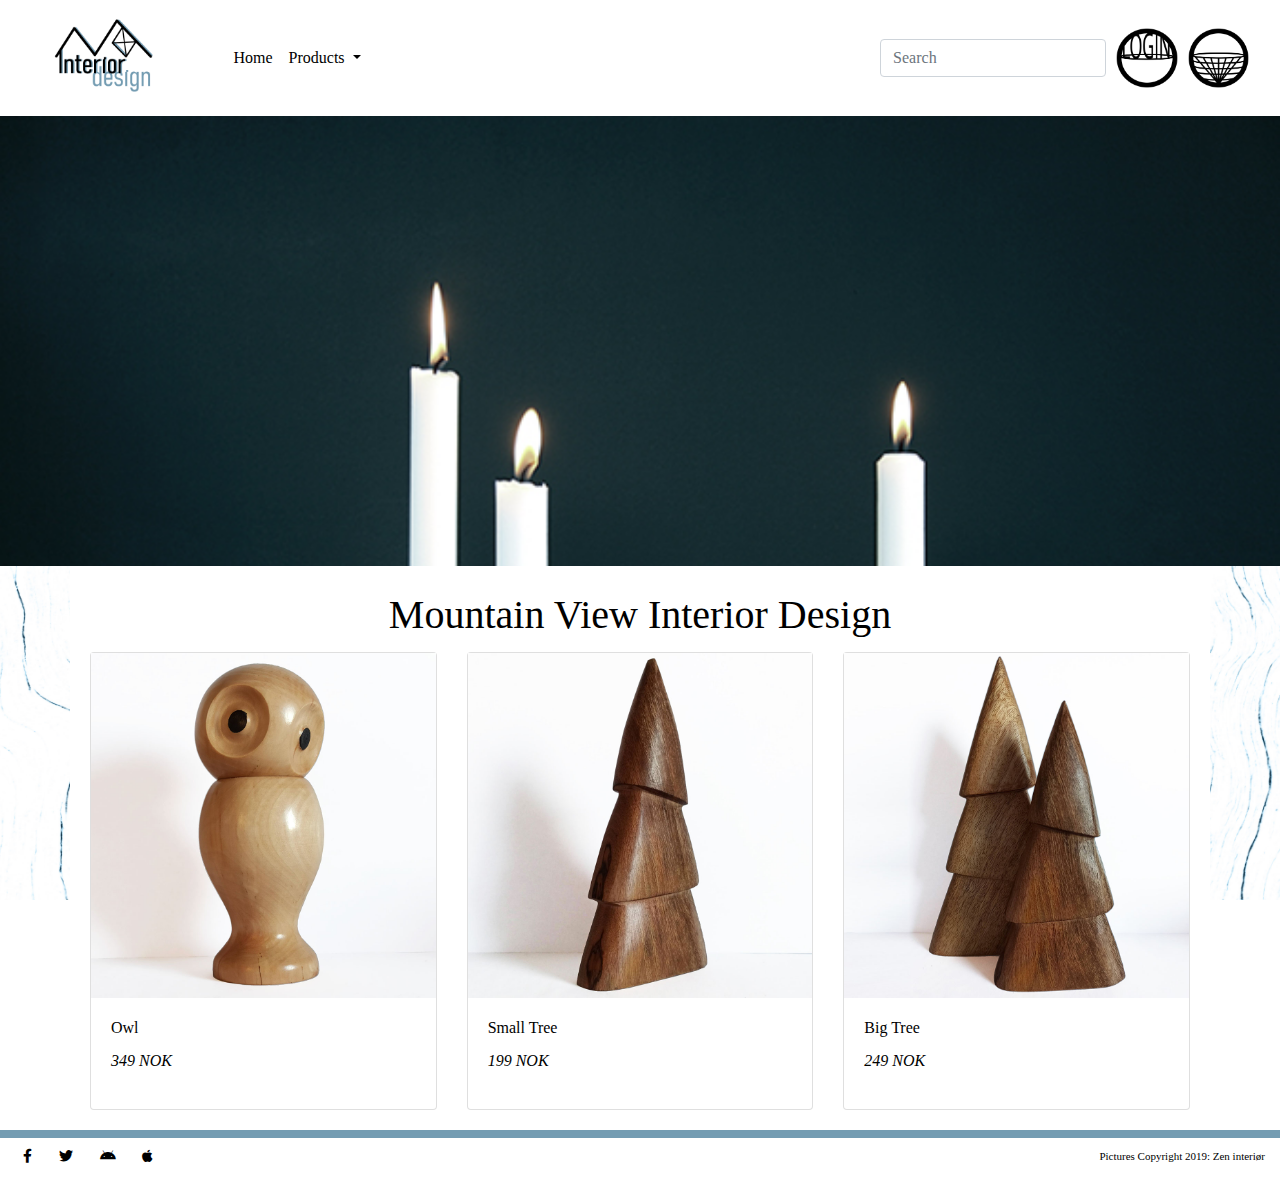
<file: MA1-/index.html>
<html lang="en">
<head>
    <meta charset="UTF-8">
    <meta name="viewport" content="width=device-width, initial-scale=1.0">
    <meta http-equiv="X-UA-Compatible" content="ie=edge">
    <link rel="stylesheet" href="https://use.fontawesome.com/releases/v5.0.7/css/all.css">
    <link rel="stylesheet" href="https://stackpath.bootstrapcdn.com/bootstrap/4.3.1/css/bootstrap.min.css" integrity="sha384-ggOyR0iXCbMQv3Xipma34MD+dH/1fQ784/j6cY/iJTQUOhcWr7x9JvoRxT2MZw1T" crossorigin="anonymous">
    <link rel="stylesheet" href="style.css">
    <title>Mountain View Interior Design</title>
</head>
<body>
    <header>
      <div class="container-fluid">
        <nav class="navbar navbar-expand-lg">
          <a href="index.html"><img class="logo" src="images/logoMV2.jpg" height="100" class="d-inline-block align-top" alt="Logo for Mountain View Interior Design"></a>
          <button class="navbar-toggler navbar-light" type="button" data-toggle="collapse" data-target="#navbarSupportedContent-6"
            aria-controls="navbarSupportedContent-6" aria-expanded="false" aria-label="Toggle navigation">
            <span class="navbar-toggler-icon"></span>
          </button>
          <div class="collapse navbar-collapse" id="navbarSupportedContent-6">
            <ul class="navbar-nav mr-auto">
              <li class="nav-item">
                <a class="nav-link" href="index.html">Home <span class="sr-only">(current)</span></a>
              </li>
              <li class="nav-item dropdown">
                <a class="nav-link dropdown-toggle" id="navbarDropdownMenuLink-6" data-toggle="dropdown" aria-haspopup="true"
                  aria-expanded="false">Products </a>
                <div class="dropdown-menu dropdown-secondary" aria-labelledby="navbarDropdownMenuLink-6">
                  <a class="dropdown-item" href="lounge.html">Lounge</a>
                  <a class="dropdown-item" href="kitchen.html">Kitchen</a>
                  <a class="dropdown-item" href="bedroom.html">Bedroom</a>
                </div>
              </li>
            </ul>
            <div class="md-form mt-0">
              <input class="form-control" type="text" placeholder="Search" aria-label="Search">
            </div>
            <a href="#" > <img class="icon" src="images/login.jpg" alt="icon for login"> </a>
           <a href="#" > <img class="icon" src="images/basket.jpg" alt="icon for basket"></a>
         </div>
        </nav>
      </div>
          
    </header>

    <main>
      <!-- I would like to get some help with this one. What to do in photoshop to make it right and css? -->
      <div class="carousel slide carousel-fade" data-ride="carousel">
        <div class="carousel-inner">
          <div class="carousel-item active">
            <img class="d-block w-100" src="images/christmas.jpg" alt="News">
          </div>
          <div class="carousel-item">
            <img class="d-block w-100" src="images/greenWood.jpg" alt="News">
          </div>
          <div class="carousel-item">
            <img class="d-block w-100" src="images/knife.jpg" alt="News">
          </div>
        </div>
      </div>

      <div class="container">
        <h1>Mountain View Interior Design</h1>
        <div class="row">
          <div class="col-md-4" >
            <div class="card" width="100%">
              <a href="lounge.html"> <img class="d-block w-100" src="images/ugle-min.jpg" alt="small tree of wood">
              </a>
              <div class="card-body">
                  <h6 class="card-title">Owl</h6>
                  <p class="interiore-price">349 NOK</p>                
              </div>
            </div>
            </div>
            <div class="col-md-4" >
              <div class="card" width="100%">
                <a href="lounge.html"><img class="d-block w-100" src="images/tre-min.jpg" alt="">
                </a>
                <div class="card-body">
                    <h6 class="card-title">Small Tree</h6>
                    <p class="interiore-price">199 NOK</p>                
                </div>
              </div>
            </div>
            <div class="col-md-4" >
              <div class="card" width="100%">
                <a href="lounge.html"><img class="d-block w-100" src="images/2trees-min.jpg" alt="wood bowle">
                </a>
                <div class="card-body">
                    <h6 class="card-title">Big Tree</h6>
                    <p class="interiore-price">249 NOK</p>                
                </div>
              </div>
            </div>
        </div>
      </div>
    </main>
    <footer class="background container-fluid page-footer font-small mdb-color pt-2">
      <div class="row d-flex align-items-center pt-2">
        <div class="col-md-5 col-lg-4 ml-lg-0">
          <div class="text-center text-md-left">
            <ul class="list-unstyled list-inline">
              <li class="list-inline-item">
                <a class="btn-floating btn-sm rgba-white-slight">
                  <i class="fab fa-facebook-f"></i>
                </a>
              </li>
              <li class="list-inline-item">
                <a class="btn-floating btn-sm rgba-white-slight">
                  <i class="fab fa-twitter"></i>
                </a>
              </li>
              <li class="list-inline-item">
                <a class="btn-floating btn-sm rgba-white-slight">
                  <i class="fab fa-android"></i>
                </a>
              </li>
              <li class="list-inline-item">
                <a class="btn-floating btn-sm rgba-white-slight">
                  <i class="fab fa-apple"></i>
                </a>
              </li>
            </ul>
          </div>
        </div>
        <div class="col-md-7 col-lg-8">
          <p class="footer-font text-center text-md-right">Pictures Copyright 2019: <a href="https://www.zeninterior.no/">Zen interiør</a></p>
        </div>
      </div>
    </div>
  </footer>
    

<script src="https://code.jquery.com/jquery-3.3.1.slim.min.js" integrity="sha384-q8i/X+965DzO0rT7abK41JStQIAqVgRVzpbzo5smXKp4YfRvH+8abtTE1Pi6jizo" crossorigin="anonymous"></script>
<script src="https://cdnjs.cloudflare.com/ajax/libs/popper.js/1.14.7/umd/popper.min.js" integrity="sha384-UO2eT0CpHqdSJQ6hJty5KVphtPhzWj9WO1clHTMGa3JDZwrnQq4sF86dIHNDz0W1" crossorigin="anonymous"></script>
<script src="https://stackpath.bootstrapcdn.com/bootstrap/4.3.1/js/bootstrap.min.js" integrity="sha384-JjSmVgyd0p3pXB1rRibZUAYoIIy6OrQ6VrjIEaFf/nJGzIxFDsf4x0xIM+B07jRM" crossorigin="anonymous"></script>
</body>
</html>
</file>
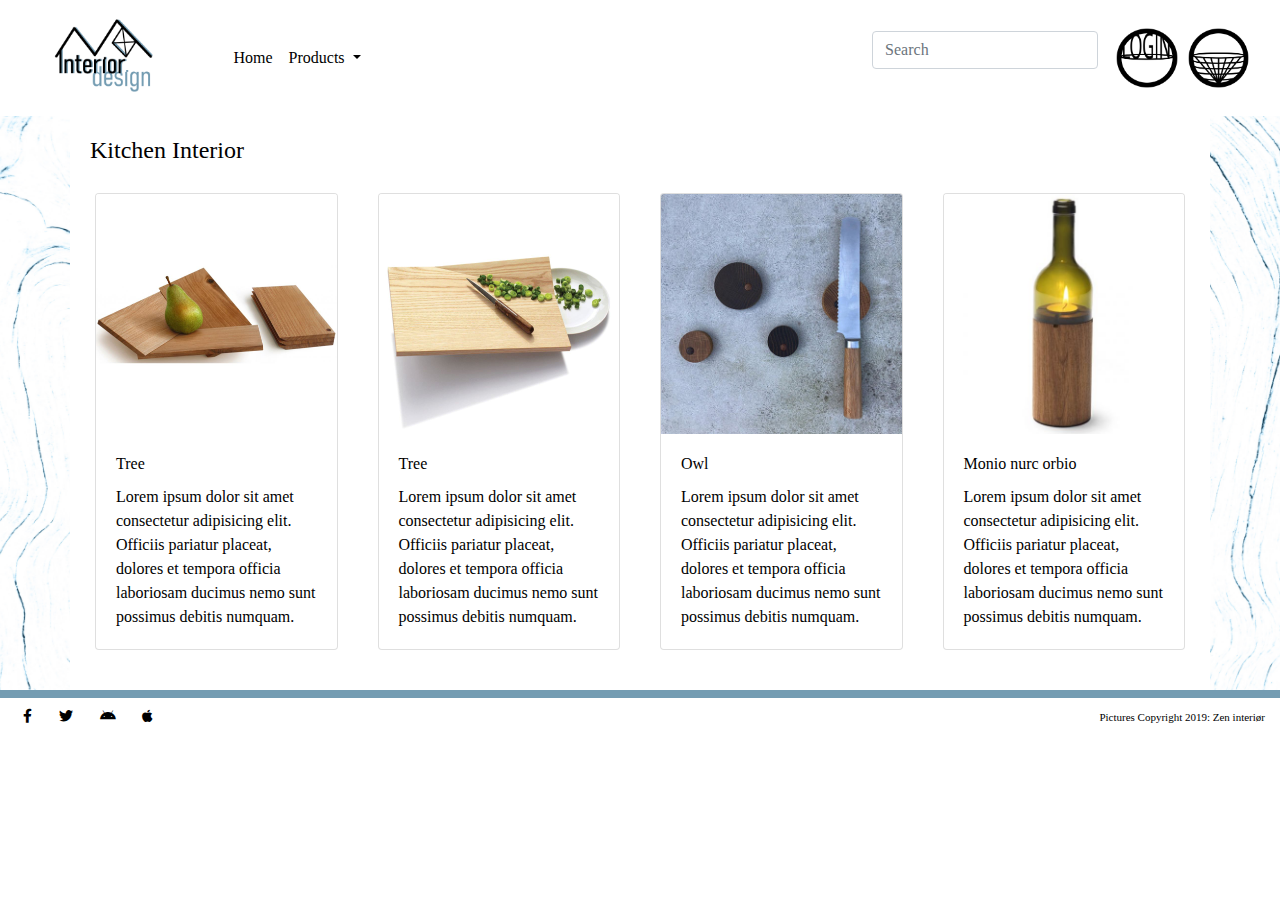
<file: MA1-/kitchen.html>
<html lang="en">
<head>
    <meta charset="UTF-8">
    <meta name="viewport" content="width=device-width, initial-scale=1.0">
    <meta http-equiv="X-UA-Compatible" content="ie=edge">
    <link rel="stylesheet" href="https://use.fontawesome.com/releases/v5.0.7/css/all.css">
    <link rel="stylesheet" href="https://stackpath.bootstrapcdn.com/bootstrap/4.3.1/css/bootstrap.min.css" integrity="sha384-ggOyR0iXCbMQv3Xipma34MD+dH/1fQ784/j6cY/iJTQUOhcWr7x9JvoRxT2MZw1T" crossorigin="anonymous">
    <link rel="stylesheet" href="style.css">
    <title>Living Room Interior</title>
</head>
<body>
    <header>
        <div class="container-fluid">
            <nav class="navbar navbar-expand-lg">
              <a><img class="logo" href="index.html" src="images/logoMV2.jpg" height="100" class="d-inline-block align-top" alt="Logo for Mountain View Interior Design"></a>
              <button class="navbar-toggler navbar-light" type="button" data-toggle="collapse" data-target="#navbarSupportedContent-6"
                aria-controls="navbarSupportedContent-6" aria-expanded="false" aria-label="Toggle navigation">
                <span class="navbar-toggler-icon"></span>
              </button>
              <div class="collapse navbar-collapse" id="navbarSupportedContent-6">
                <ul class="navbar-nav mr-auto">
                  <li class="nav-item">
                    <a class="nav-link" href="index.html">Home <span class="sr-only"></span></a>
                  </li>
                  <li class="nav-item dropdown">
                    <a class="nav-link dropdown-toggle" id="navbarDropdownMenuLink-6" data-toggle="dropdown" aria-haspopup="true"
                      aria-expanded="false">Products </a>
                    <div class="dropdown-menu dropdown-secondary" aria-labelledby="navbarDropdownMenuLink-6">
                        <a class="dropdown-item" href="lounge.html">Lounge</a>
                        <a class="dropdown-item" href="kitchen.html">Kitchen</a>
                        <a class="dropdown-item" href="bedroom.html">Bedroom</a>
                    </div>
                  </li>
                </ul>
                <form class="form-inline">
                  <div class="md-form my-0">
                    <input class="form-control mr-sm-2" type="text" placeholder="Search" aria-label="Search">
                  </div>
                </form>
               <a href="#" > <img class="icon" src="images/login.jpg" alt="icon for login"> </a>
               <a href="#" > <img class="icon" src="images/basket.jpg" alt="icon for basket"></a>
             </div>
            </nav>
          </div>

    </header>

    <main>
        <div class="container">
            <h4>Kitchen Interior</h4>
            <div class="row">
                <div class="col-md-3" >
                    <div class="card" width="100%">
                        <img class="card-img-top" src="images/bolle.jpg" alt="Card image">
                        <div class="card-body">
                            <h6 class="card-title">Tree</h6>
                            <p class="card-text">Lorem ipsum dolor sit amet consectetur adipisicing elit. Officiis pariatur placeat, dolores et tempora officia laboriosam ducimus nemo sunt possimus debitis numquam.  </p>
                        </div>
                    </div>
                </div>
                <div class="col-md-3" >
                    <div class="card" width="100%">
                        <img class="card-img-top" src="images/sfat.jpg" alt="Card image">
                        <div class="card-body">
                            <h6 class="card-title">Tree</h6>
                            <p class="card-text">Lorem ipsum dolor sit amet consectetur adipisicing elit. Officiis pariatur placeat, dolores et tempora officia laboriosam ducimus nemo sunt possimus debitis numquam.  </p>
                        </div>
                    </div>
                </div>
                <div class="col-md-3" >
                    <div class="card" width="100%">
                        <img class="card-img-top" src="images/knife.jpg" alt="Card image">
                        <div class="card-body">
                            <h6 class="card-title">Owl</h6>
                            <p class="card-text">Lorem ipsum dolor sit amet consectetur adipisicing elit. Officiis pariatur placeat, dolores et tempora officia laboriosam ducimus nemo sunt possimus debitis numquam.  </p>
                        </div>
                    </div>
                </div>
                <div class="col-md-3" >
                    <div class="card" width="100%">
                        <img class="card-img-top" src="images/80792441_603890700438557_353791772024897536_n.jpg" alt="Card image">
                        <div class="card-body">
                            <h6 class="card-title">Monio nurc orbio</h6>
                            <p class="card-text">Lorem ipsum dolor sit amet consectetur adipisicing elit. Officiis pariatur placeat, dolores et tempora officia laboriosam ducimus nemo sunt possimus debitis numquam.  </p>
                        </div>
                    </div>
                </div>
            </div>
        </div>
    </main>

    <footer class="background container-fluid page-footer font-small mdb-color pt-2">
        <div class="row d-flex align-items-center pt-2">
          <div class="col-md-5 col-lg-4 ml-lg-0">
            <div class="text-center text-md-left">
              <ul class="list-unstyled list-inline">
                <li class="list-inline-item">
                  <a class="btn-floating btn-sm rgba-white-slight">
                    <i class="fab fa-facebook-f"></i>
                  </a>
                </li>
                <li class="list-inline-item">
                  <a class="btn-floating btn-sm rgba-white-slight">
                    <i class="fab fa-twitter"></i>
                  </a>
                </li>
                <li class="list-inline-item">
                  <a class="btn-floating btn-sm rgba-white-slight">
                    <i class="fab fa-android"></i>
                  </a>
                </li>
                <li class="list-inline-item">
                  <a class="btn-floating btn-sm rgba-white-slight">
                    <i class="fab fa-apple"></i>
                  </a>
                </li>
              </ul>
            </div>
          </div>
          <div class="col-md-7 col-lg-8">
            <p class="footer-font text-center text-md-right">Pictures Copyright 2019: <a href="https://www.zeninterior.no/">Zen interiør</a></p>
          </div>
        </div>
      </div>
    </footer>
<script src="https://code.jquery.com/jquery-3.3.1.slim.min.js" integrity="sha384-q8i/X+965DzO0rT7abK41JStQIAqVgRVzpbzo5smXKp4YfRvH+8abtTE1Pi6jizo" crossorigin="anonymous"></script>
<script src="https://cdnjs.cloudflare.com/ajax/libs/popper.js/1.14.7/umd/popper.min.js" integrity="sha384eT0CpHqdSJQ6hJty5KVphtPhzWj9WO1clHTMGa3JDZwrnQq4sF86dIHNDz0W1" crossorigin="anonymous"></script>
<script src="https://stackpath.bootstrapcdn.com/bootstrap/4.3.1/js/bootstrap.min.js" integrity="sha384-JjSmVgyd0p3pXB1rRibZUAYoIIy6OrQ6VrjIEaFf/nJGzIxFDsf4x0xIM+B07jRM" crossorigin="anonymous"></script>        
</body>
</html>
</file>
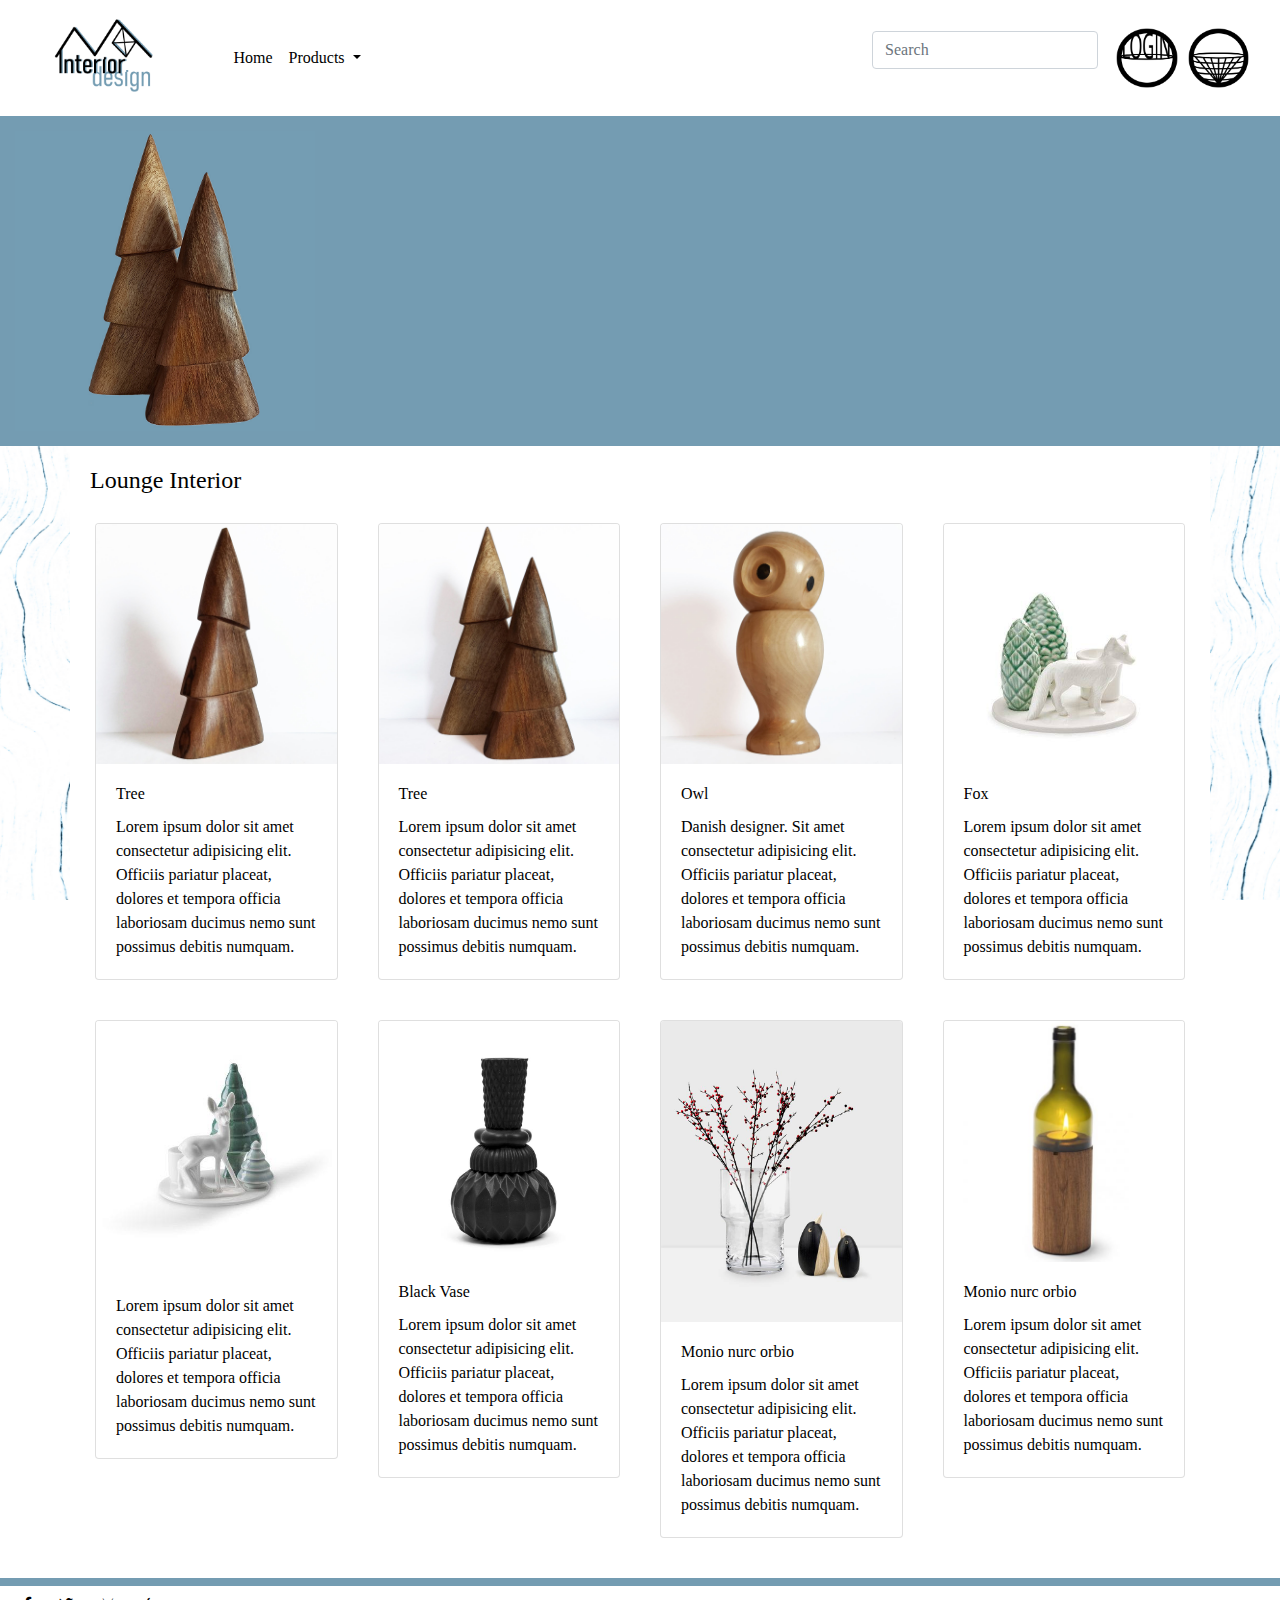
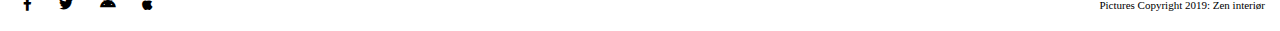
<file: MA1-/lounge.html>
<html lang="en">
<head>
    <meta charset="UTF-8">
    <meta name="viewport" content="width=device-width, initial-scale=1.0">
    <meta http-equiv="X-UA-Compatible" content="ie=edge">
    <link rel="stylesheet" href="https://use.fontawesome.com/releases/v5.0.7/css/all.css">
    <link rel="stylesheet" href="https://stackpath.bootstrapcdn.com/bootstrap/4.3.1/css/bootstrap.min.css" integrity="sha384-ggOyR0iXCbMQv3Xipma34MD+dH/1fQ784/j6cY/iJTQUOhcWr7x9JvoRxT2MZw1T" crossorigin="anonymous">
    <link rel="stylesheet" href="style.css">
    <title>Living Room Interior</title>
</head>
<body>
    <header>
        <div class="container-fluid">
            <nav class="navbar navbar-expand-lg">
              <a href="index.html"><img class="logo" src="images/logoMV2.jpg" height="100" class="d-inline-block align-top" alt="Logo for Mountain View Interior Design"></a>
              <button class="navbar-toggler navbar-light" type="button" data-toggle="collapse" data-target="#navbarSupportedContent-6"
                aria-controls="navbarSupportedContent-6" aria-expanded="false" aria-label="Toggle navigation">
                <span class="navbar-toggler-icon"></span>
              </button>
              <div class="collapse navbar-collapse" id="navbarSupportedContent-6">
                <ul class="navbar-nav mr-auto">
                  <li class="nav-item">
                    <a class="nav-link" href="index.html">Home <span class="sr-only"></span></a>
                  </li>
                  <li class="nav-item dropdown">
                    <a class="nav-link dropdown-toggle" id="navbarDropdownMenuLink-6" data-toggle="dropdown" aria-haspopup="true"
                      aria-expanded="false">Products </a>
                    <div class="dropdown-menu dropdown-secondary" aria-labelledby="navbarDropdownMenuLink-6">
                      <a class="dropdown-item" href="lounge.html">Lounge</a>
                      <a class="dropdown-item" href="kitchen.html">Kitchen</a>
                      <a class="dropdown-item" href="bedroom.html">Bedroom</a>
                    </div>
                  </li>
                </ul>
                <form class="form-inline">
                  <div class="md-form my-0">
                    <input class="form-control mr-sm-2" type="text" placeholder="Search" aria-label="Search">
                  </div>
                </form>
               <a href="#" > <img class="icon" src="images/login.jpg" alt="icon for login"> </a>
               <a href="#" > <img class="icon" src="images/basket.jpg" alt="icon for basket"></a>
             </div>
            </nav>
          </div>

    </header>

    <main>
        <div class="img-fluid ">
            <img class="int-pic" src="images/2trees-int.jpg" alt="News">
        </div>

        <div class="container">
            <h4>Lounge Interior</h4>
            <div class="row">
                <div class="col-md-3" >
                    <div class="card" width="100%">
                        <img class="card-img-top" src="images/tre-min.jpg" alt="Card image">
                        <div class="card-body">
                            <h6 class="card-title">Tree</h6>
                            <p class="card-text">Lorem ipsum dolor sit amet consectetur adipisicing elit. Officiis pariatur placeat, dolores et tempora officia laboriosam ducimus nemo sunt possimus debitis numquam.  </p>
                        </div>
                    </div>
                </div>
                <div class="col-md-3" >
                    <div class="card" width="100%">
                        <img class="card-img-top" src="images/2trees-min.jpg" alt="Card image">
                        <div class="card-body">
                            <h6 class="card-title">Tree</h6>
                            <p class="card-text">Lorem ipsum dolor sit amet consectetur adipisicing elit. Officiis pariatur placeat, dolores et tempora officia laboriosam ducimus nemo sunt possimus debitis numquam.  </p>
                        </div>
                    </div>
                </div>
                <div class="col-md-3" >
                    <div class="card" width="100%">
                        <img class="card-img-top" src="images/ugle-min.jpg" alt="Card image">
                        <div class="card-body">
                            <h6 class="card-title">Owl</h6>
                            <p class="card-text">Danish designer. Sit amet consectetur adipisicing elit. Officiis pariatur placeat, dolores et tempora officia laboriosam ducimus nemo sunt possimus debitis numquam.  </p>
                        </div>
                    </div>
                </div>
                <div class="col-md-3" >
                    <div class="card" width="100%">
                        <img class="card-img-top" src="images/rev.jpg" alt="Card image">
                        <div class="card-body">
                            <h6 class="card-title">Fox</h6>
                            <p class="card-text">Lorem ipsum dolor sit amet consectetur adipisicing elit. Officiis pariatur placeat, dolores et tempora officia laboriosam ducimus nemo sunt possimus debitis numquam.  </p>
                        </div>
                    </div>
                </div>
                <div class="col-md-3" >
                    <div class="card" width="100%">
                        <img class="card-img-top" src="images/rådyr.jpg" alt="Card image">
                        <div class="card-body">
                            <h6 class="card-title"></h6>
                            <p class="card-text">Lorem ipsum dolor sit amet consectetur adipisicing elit. Officiis pariatur placeat, dolores et tempora officia laboriosam ducimus nemo sunt possimus debitis numquam.  </p>
                        </div>
                    </div>
                </div>
                <div class="col-md-3" >
                    <div class="card" width="100%">
                        <img class="card-img-top" src="images/vase2.jpg" alt="Card image">
                        <div class="card-body">
                            <h6 class="card-title">Black Vase</h6>
                            <p class="card-text">Lorem ipsum dolor sit amet consectetur adipisicing elit. Officiis pariatur placeat, dolores et tempora officia laboriosam ducimus nemo sunt possimus debitis numquam.  </p>
                        </div>
                    </div>
                </div>
                <div class="col-md-3">
                    <div class="card" width="100%">
                        <img class="card-img-top" src="images/80642973_587781462024377_208197813824126976_n.jpg" alt="Old film">
                        <div class="card-body">
                            <h6 class="card-title">Monio nurc orbio</h6>
                            <p class="card-text">Lorem ipsum dolor sit amet consectetur adipisicing elit. Officiis pariatur placeat, dolores et tempora officia laboriosam ducimus nemo sunt possimus debitis numquam.  </p>
                        </div>
                    </div>
                </div>
                <div class="col-md-3">
                    <div class="card" width="100%">
                        <img class="card-img-top" src="images/80792441_603890700438557_353791772024897536_n.jpg" alt="LP-player">
                        <div class="card-body">
                            <h6 class="card-title">Monio nurc orbio</h6>
                            <p class="card-text">Lorem ipsum dolor sit amet consectetur adipisicing elit. Officiis pariatur placeat, dolores et tempora officia laboriosam ducimus nemo sunt possimus debitis numquam.  </p>
                        </div>
                    </div>
                </div>
            </div>
        </div>
    </main>
    <footer class="background container-fluid page-footer font-small mdb-color pt-2">
        <div class="row d-flex align-items-center pt-2">
          <div class="col-md-5 col-lg-4 ml-lg-0">
            <div class="text-center text-md-left">
              <ul class="list-unstyled list-inline">
                <li class="list-inline-item">
                  <a class="btn-floating btn-sm rgba-white-slight">
                    <i class="fab fa-facebook-f"></i>
                  </a>
                </li>
                <li class="list-inline-item">
                  <a class="btn-floating btn-sm rgba-white-slight">
                    <i class="fab fa-twitter"></i>
                  </a>
                </li>
                <li class="list-inline-item">
                  <a class="btn-floating btn-sm rgba-white-slight">
                    <i class="fab fa-android"></i>
                  </a>
                </li>
                <li class="list-inline-item">
                  <a class="btn-floating btn-sm rgba-white-slight">
                    <i class="fab fa-apple"></i>
                  </a>
                </li>
              </ul>
            </div>
          </div>
          <div class="col-md-7 col-lg-8">
            <p class="footer-font text-center text-md-right">Pictures Copyright 2019: <a href="https://www.zeninterior.no/">Zen interiør</a></p>
          </div>
        </div>
      </div>
    </footer>
<script src="https://code.jquery.com/jquery-3.3.1.slim.min.js" integrity="sha384-q8i/X+965DzO0rT7abK41JStQIAqVgRVzpbzo5smXKp4YfRvH+8abtTE1Pi6jizo" crossorigin="anonymous"></script>
<script src="https://cdnjs.cloudflare.com/ajax/libs/popper.js/1.14.7/umd/popper.min.js" integrity="sha384eT0CpHqdSJQ6hJty5KVphtPhzWj9WO1clHTMGa3JDZwrnQq4sF86dIHNDz0W1" crossorigin="anonymous"></script>
<script src="https://stackpath.bootstrapcdn.com/bootstrap/4.3.1/js/bootstrap.min.js" integrity="sha384-JjSmVgyd0p3pXB1rRibZUAYoIIy6OrQ6VrjIEaFf/nJGzIxFDsf4x0xIM+B07jRM" crossorigin="anonymous"></script>        
</body>
</html>
</file>
<file: MA1-/style.css>
body {
  color: black;
  font-family: Bahnschrift;
}

main {
  background-image: url("images/texture.jpg");
  background-attachment: fixed;
  background-repeat: no-repeat;
  background-position: center;
  background-size: cover;
}

h1 {
  text-align: center;
  color: #000;
  padding: 5px;
}


.carousel-inner {
  position: relative;
  margin:auto;
  width:100%;
  max-height: 450px;
  }

.product {
  max-height: 300px;
}

.row {
  background-color: #fff;
}

.col-md-3 {
  padding: 20px;
}

.icon {
  max-block-size: 60px;
  margin-left: 10px;
}

.container  {
  padding: 20px;
  background-color: #fff;
}

.col-sm-4 {
  text-align: center;
  color: #749CB2;
  padding: 15px;
}
.interiore-name {
  font-size: 18px;
}
.interiore-price {
  font-style: italic;
}

.nav-link  {
  color: black;
}

footer {
  background-color: #749CB2;
  color: #000;
  font-size: 11px;
}

footer a {
  color: #000;
  text-decoration: none;

}

a:hover {
  color: #000;
  font-style: italic;
  text-decoration: none;
}

.img-fluid {
  padding: 15px;
  background-color: #749CB2;
}

.int-pic {
  max-height: 300px;
  filter: opacity(-1);
}
</file>
